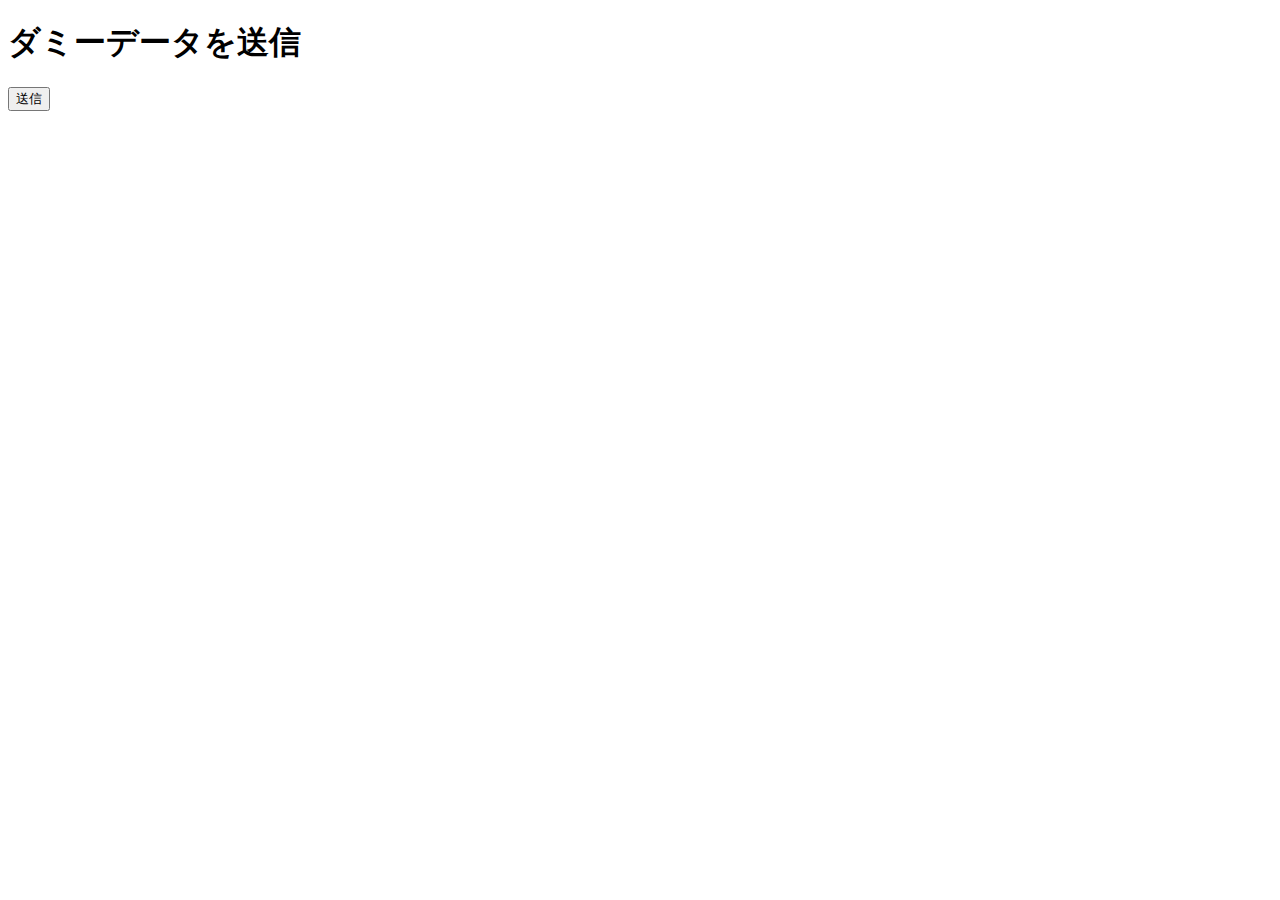
<file: ajax.html>
<!DOCTYPE html>
<html lang="ja">

<head>
  <meta charset="UTF-8">
  <title>Ajax</title>
</head>

<body>
  <h1>ダミーデータを送信</h1>
  <button id="ajax-btn">送信</button>
  <script src="js/ajax.js"></script>
</body>
</html>
</file>
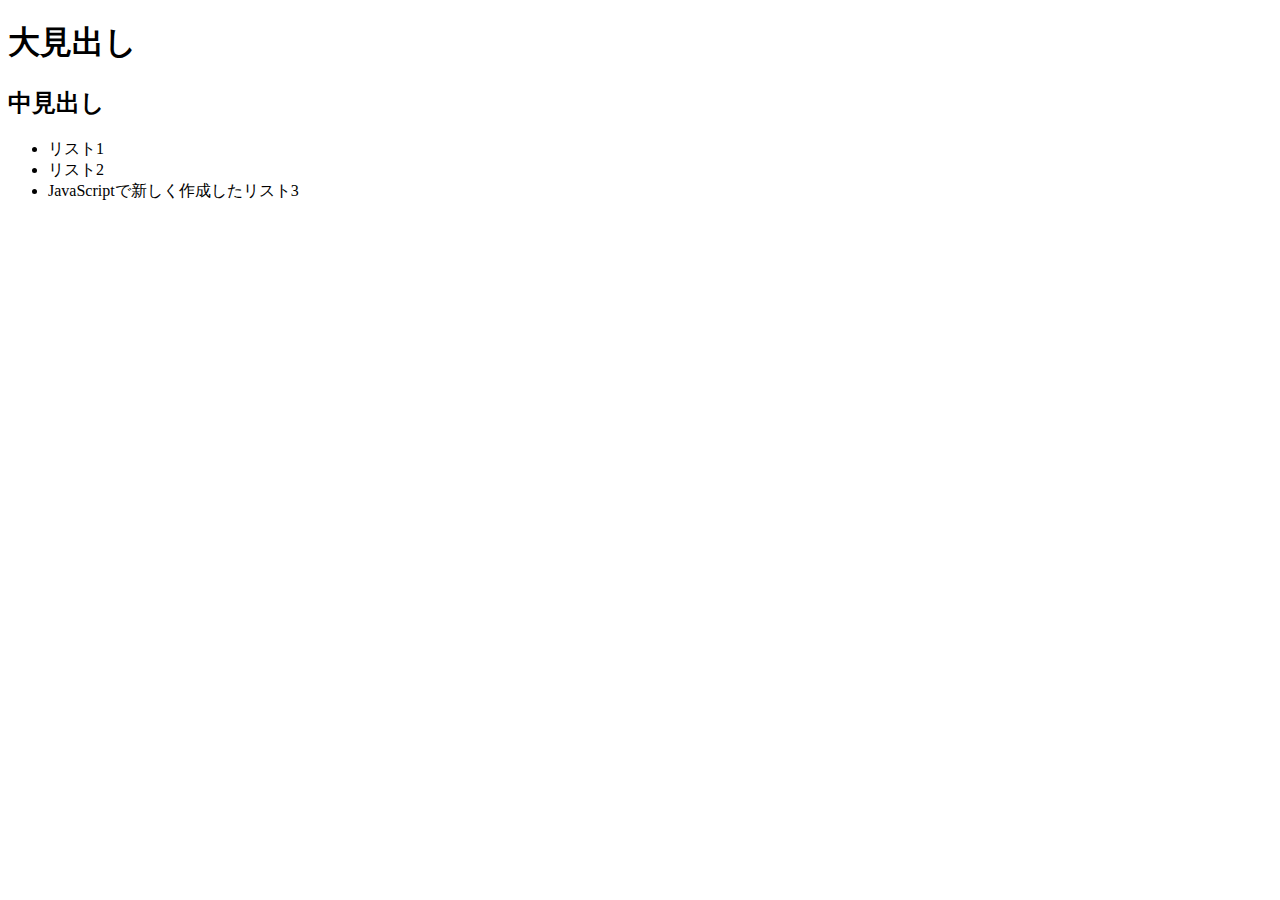
<file: dom.html>
<!DOCTYPE html>
<html lang="ja">

<head>
 <meta charset="UTF-8">
 <title>DOM操作</title>
</head>

<body>
  <h1 id="first-heading" class="heading">大見出し</h1>
  <h2 id="second-heading" class="heading">中見出し</h2>
  <ul>
    <li id="first-list" class="list">リスト1</li>
    <li id="second-list" class="list">リスト2</li>
  </ul>
 <script src="js/dom.js"></script>
</body>

</html>
</file>
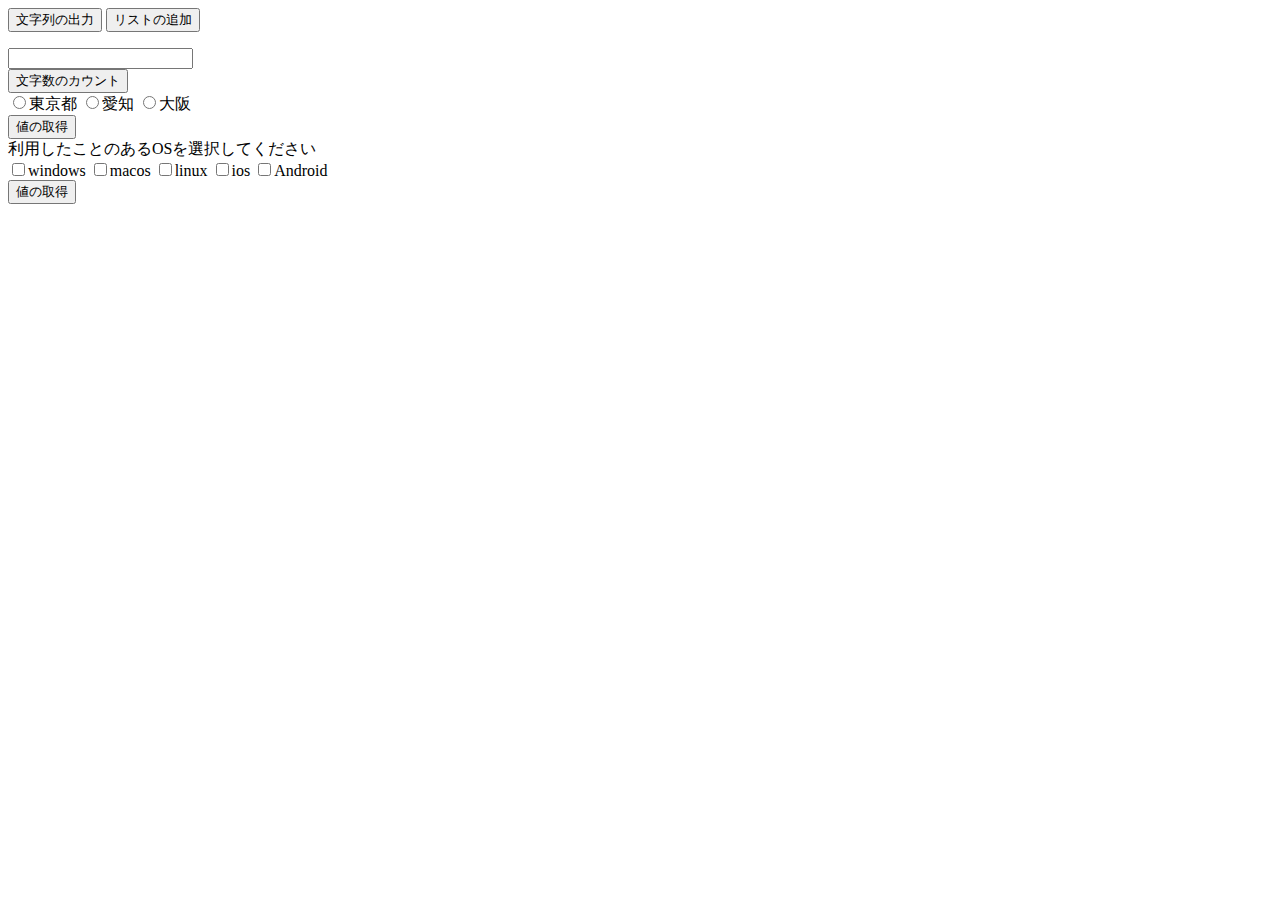
<file: event.html>
<!DOCTYPE html>
<html lang="ja">

<head>
  <meta charset="UTF-8">
  <title>イベント処理</title>
</head>

<body>
  <button id="output-btn">文字列の出力</button>

  <button id="add-btn">リストの追加</button>
  <ul id="parent-list"></ul>

  <form name="textForm">
    <input type="text" name="textBox">
  </form>
  <button id="count-btn">文字数のカウント
 </button>

 <form name="areaForm">
  <input type="radio" name="area" value="tokyo">東京都
  <input type="radio" name="area" value="aichi">愛知
  <input type="radio" name="area" value="osaka">大阪
 </form>
 <button id="area-btn">値の取得</button>

 <form name="osForm">
  <label>利用したことのあるOSを選択してください</label><br>
  <input type="checkbox" name="os" value="windows">windows
  <input type="checkbox" name="os" value="macos">macos
  <input type="checkbox" name="os" value="linux">linux
  <input type="checkbox" name="os" value="ios">ios
  <input type="checkbox" name="os" value="android">Android
 </form>
 <button id="os-btn">値の取得</button>
 
  <script src="js/event.js"></script>
</body>

</html>
</file>
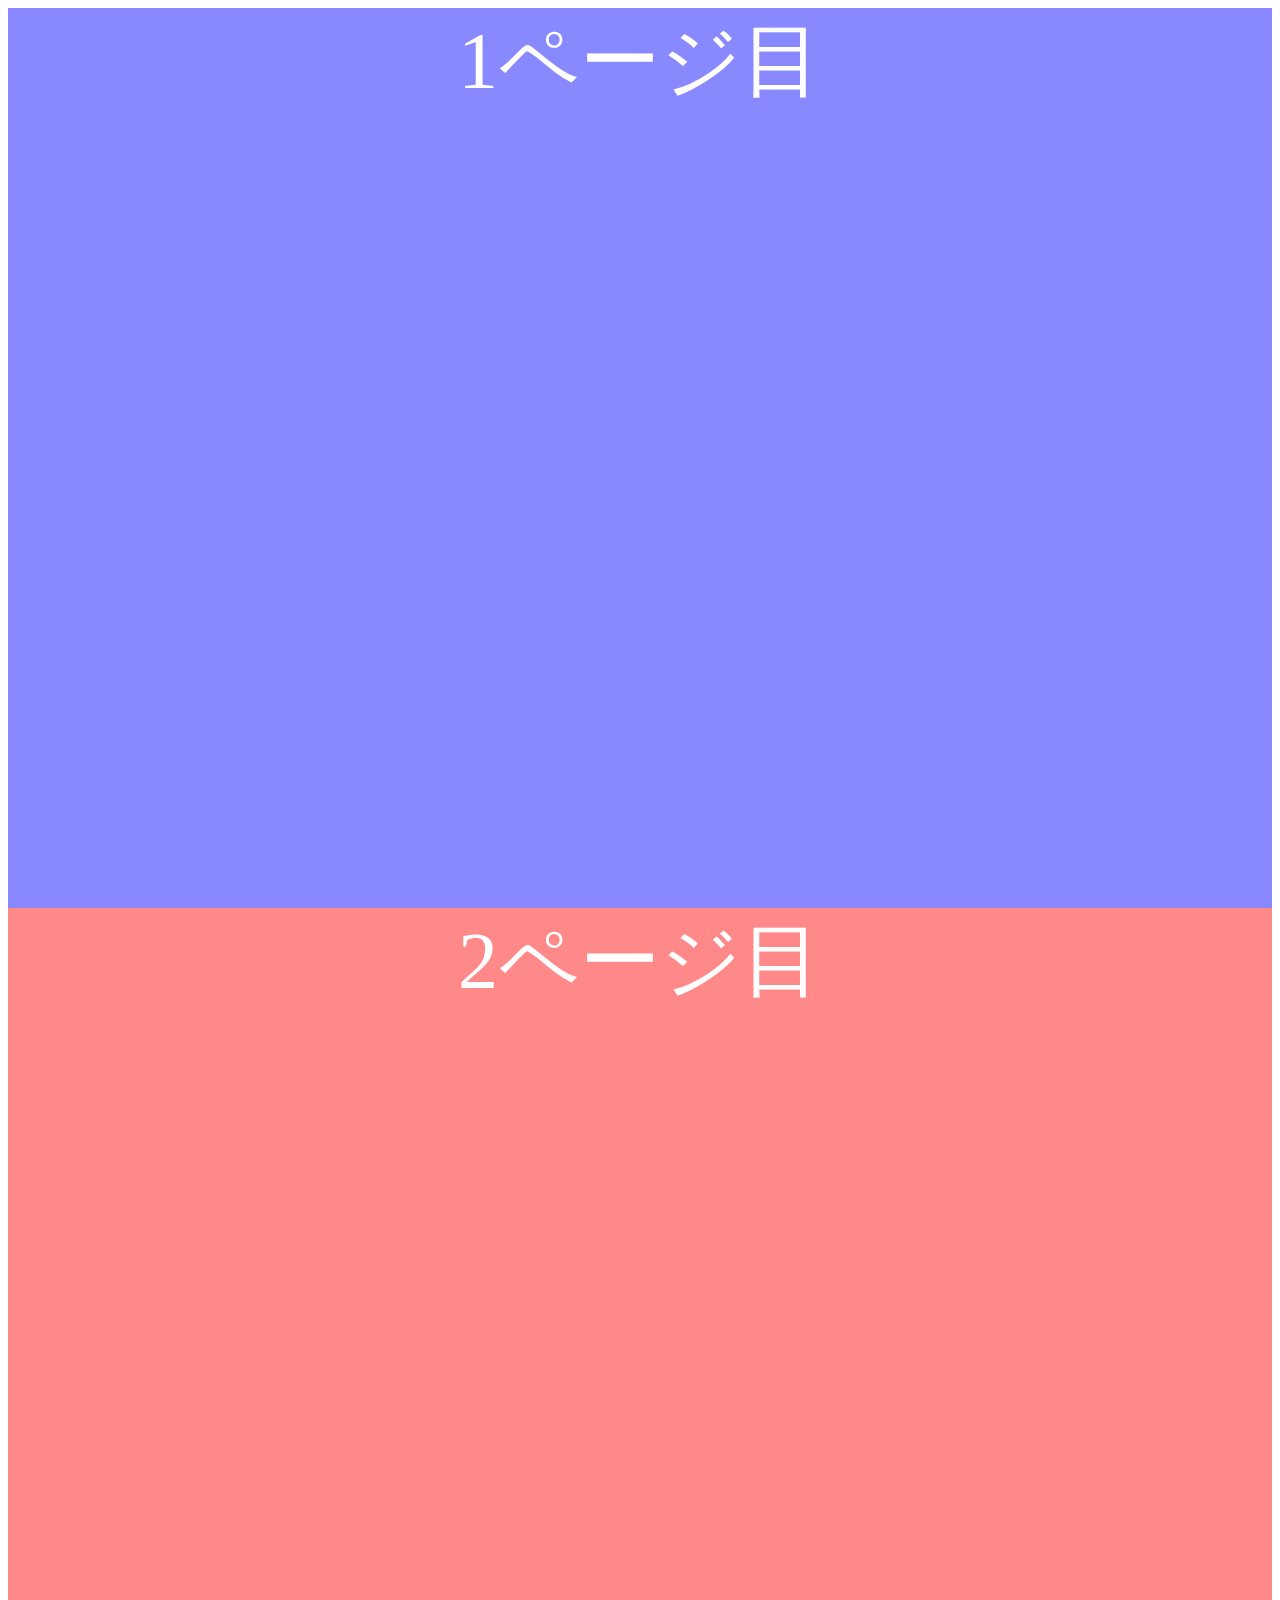
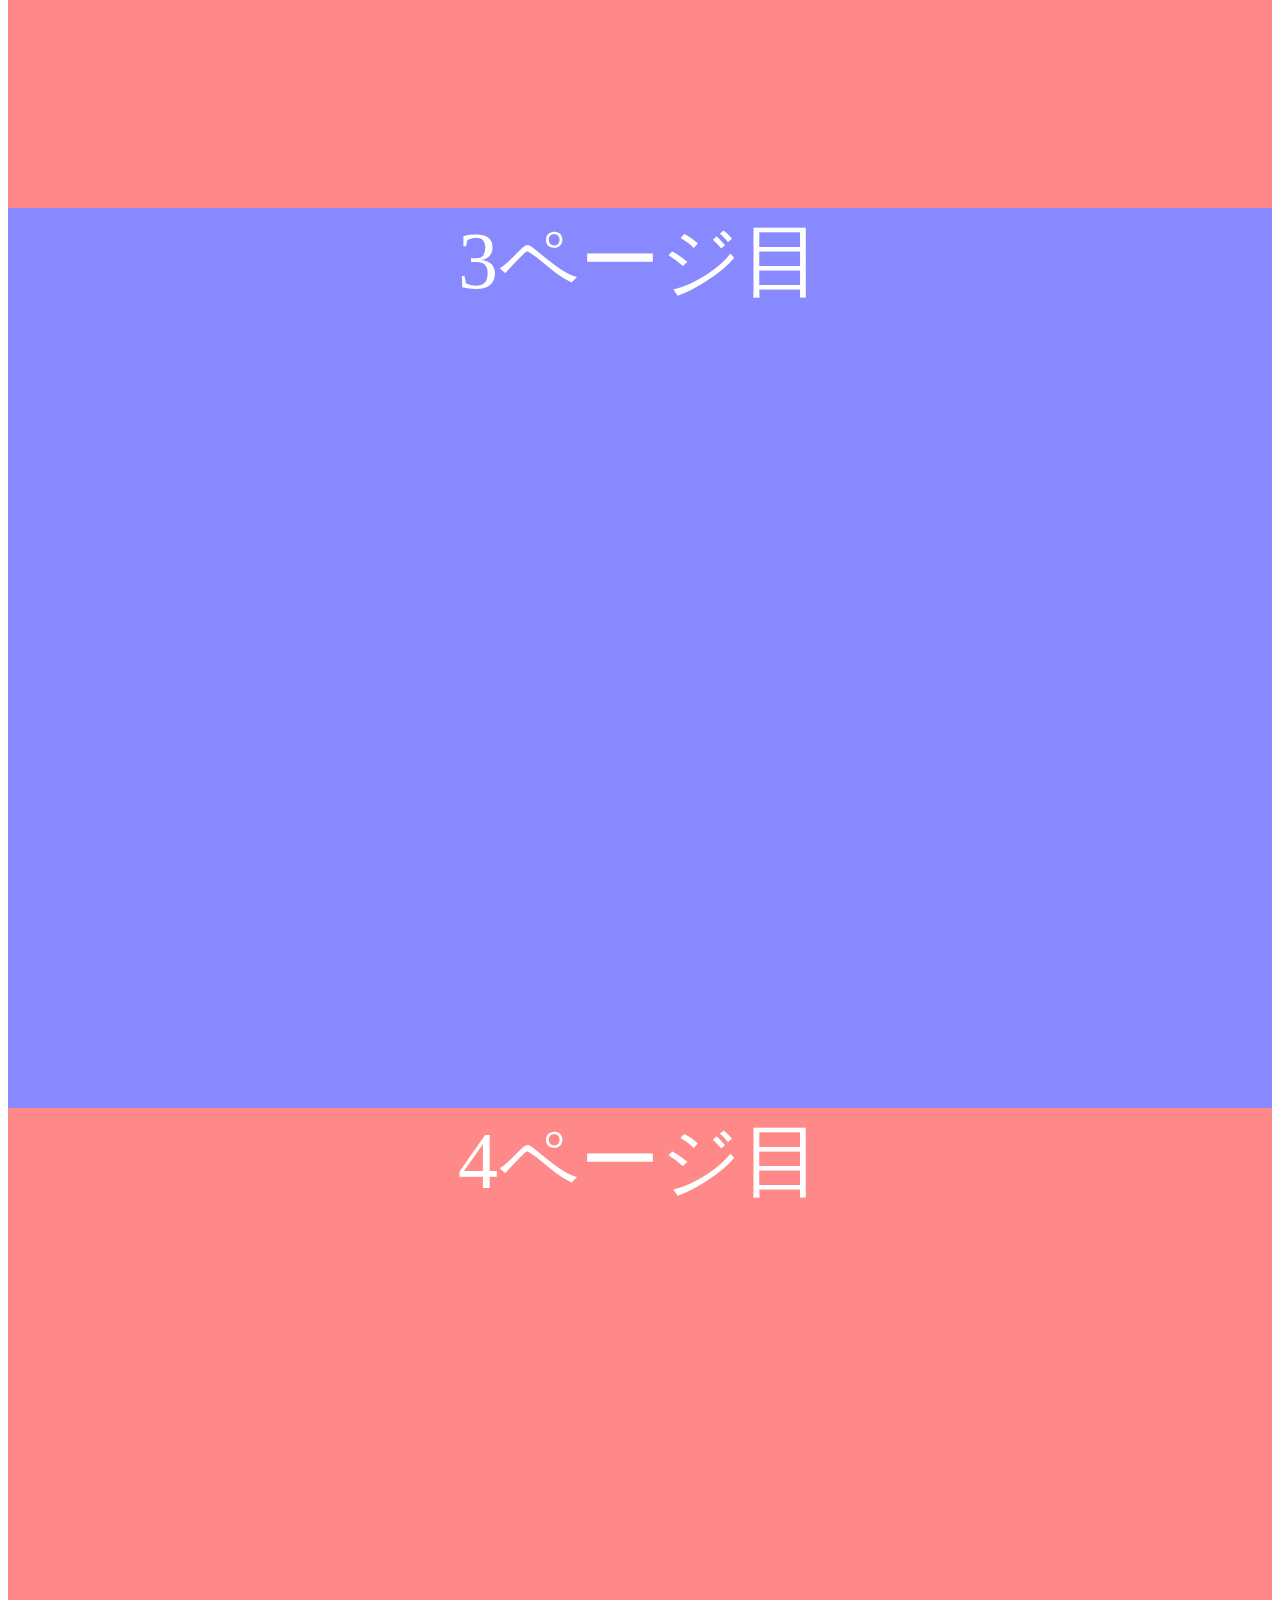
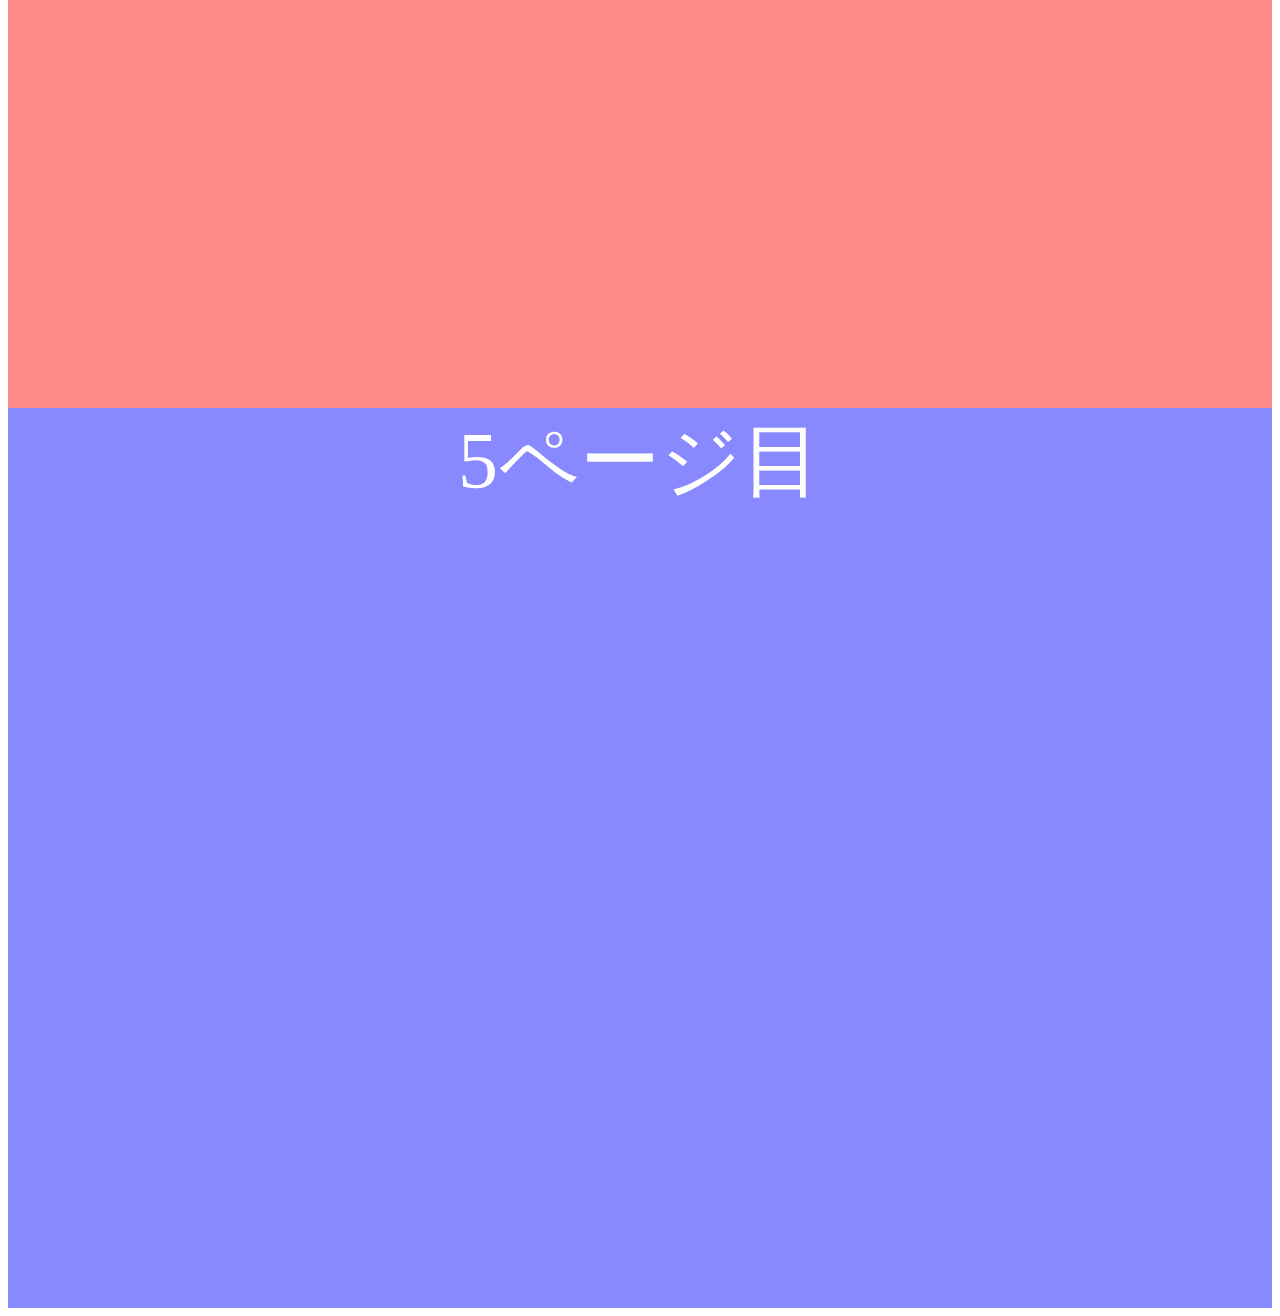
<file: scroll.html>
<!DOCTYPE html>
<html lang="ja">

<head>
 <meta charset="UTF-8">
 <title>イベント処理（スクロール）</title>
 <link rel="stylesheet" href="CSS/scroll.css">
</head>

<body>
 <div class="blue-screen">1ページ目</div>
 <div class="red-screen">2ページ目</div>
 <div class="blue-screen">3ページ目</div>
 <div class="red-screen">4ページ目</div>
 <div class="blue-screen">5ページ目</div>
 <a id="back-btn" href="#">TOPに戻る</a>

 <script src="js/scroll.js"></script>
</body>

</html>
</file>
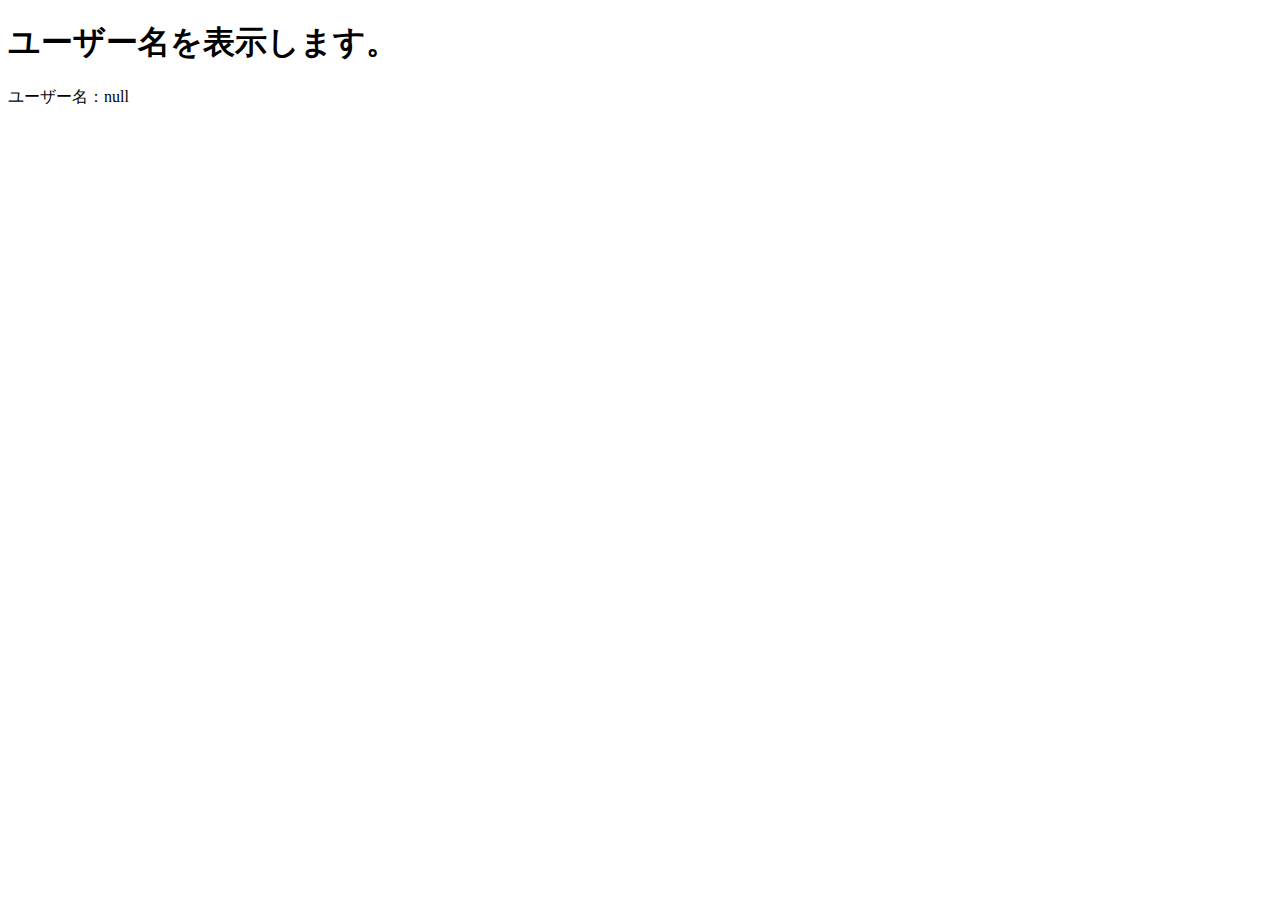
<file: session_get.html>
<!DOCTYPE html>
<html lang="ja">

<head>
    <meta charset="UTF-8">
    <title>JavaScript基礎編</title>
</head>

<body>
    <h1>ユーザー名を表示します。</h1>
    <div id="output"></div>

    <script>
       // Session Storageに保存したユーザー名を取得
       const userName = sessionStorage.getItem('userName');
        document.getElementById('output').textContent = 'ユーザー名：' + userName;
    </script> 
</body>
</html>
</file>
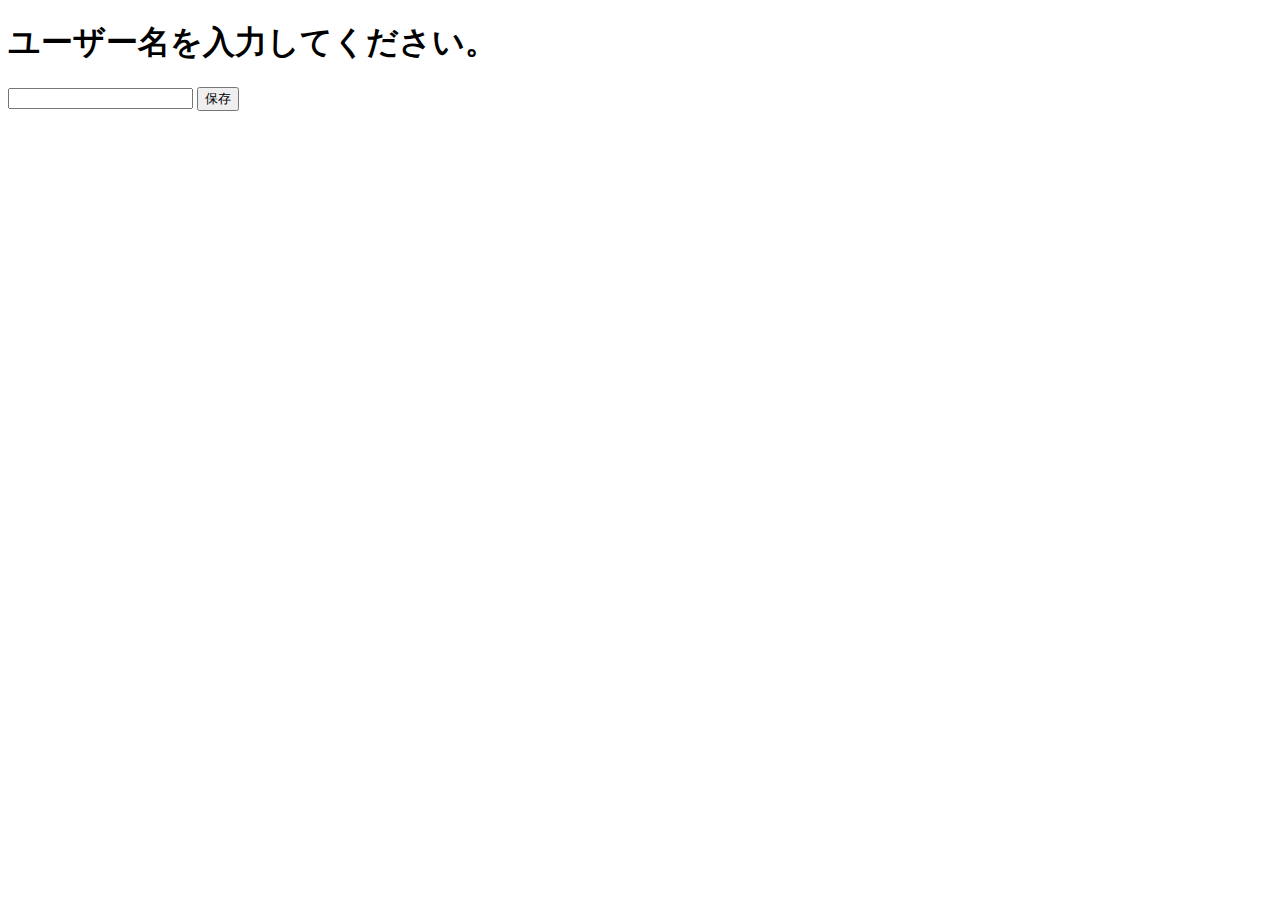
<file: session_set.html>
<!DOCTYPE html>
<html lang="ja">

<head>
    <meta charset="UTF-8">
    <title>JavaScript基礎編</title>
</head>

<body>
    <h1>ユーザー名を入力してください。</h1>
    <input type="text" id="userNameInput">
    <button id="save-btn">保存</button>

    <script>
        // 保存ボタンのHTML要素を取得
        const button = document.getElementById('save-btn');

        // 保存ボタンのクリック時にユーザー名を保存する
        button.addEventListener('click', () => {
            // ユーザー名の入力内容を取得
            const userName = document.getElementById('userNameInput').value;

            // Session Storageにユーザー名を保存
            sessionStorage.setItem('userName', userName);

            // 別のWebページに遷移
            location.href='session_get.html';
        });
    </script>
</body>
</html>
</file>
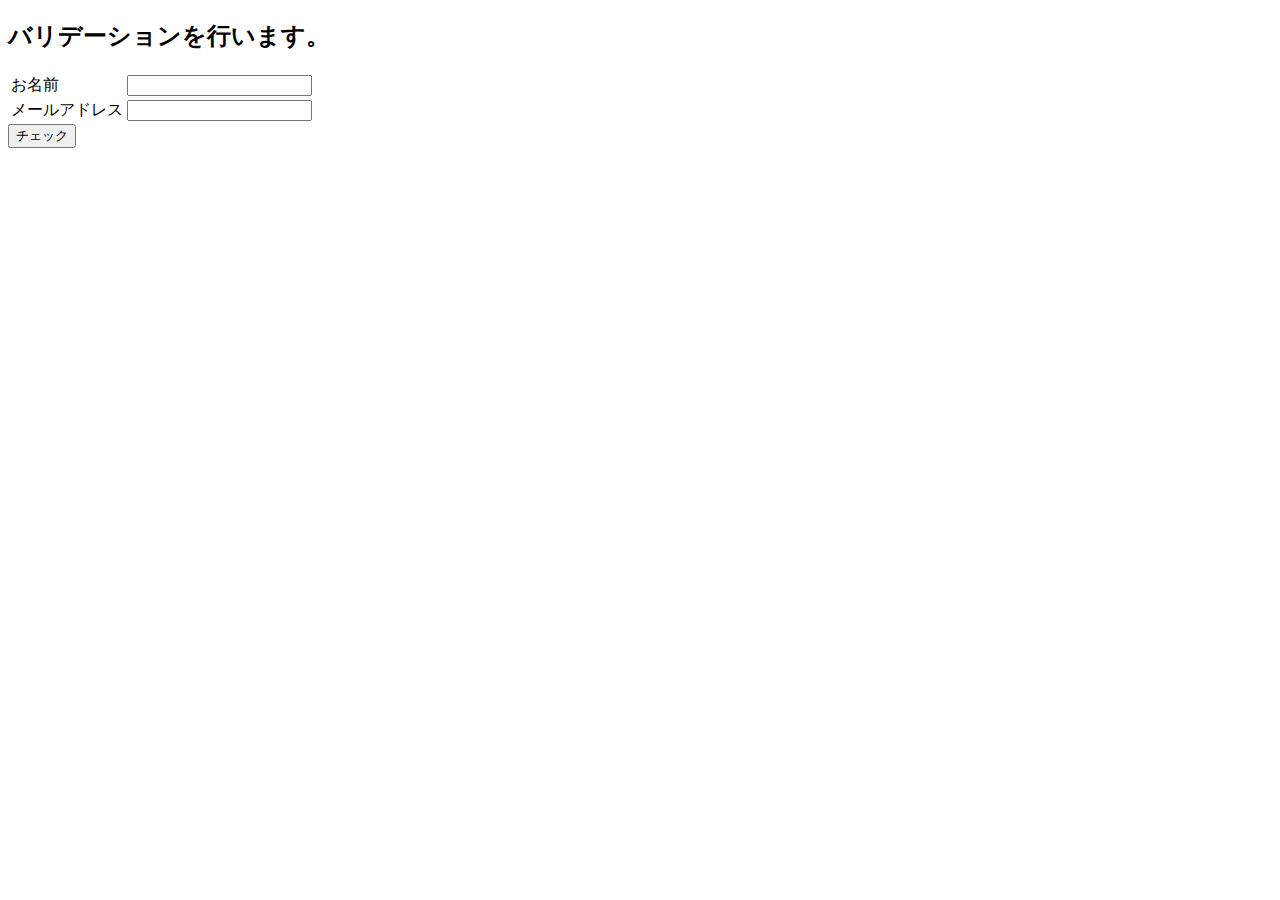
<file: validation.html>
<!DOCTYPE html>
<html lang="ja">

<head>
    <meta charset="UTF-8">
    <title>JavaScript基礎編</title>
</head>

<body>
    <h2>バリデーションを行います。</h2>
    <form id="validationForm">
        <table>
            <tr>
                <td>お名前</td>
                <td>
                    <input type="text" id="name">
                </td>
            </tr>
            <tr>
                <td>メールアドレス</td>
                <td>
                    <input type="text" id="email">
                </td>
            </tr>
        </table>

        <input type="button" id="check-btn" value="チェック" >
        <div id="output" style="color: red;"></div>
    </form>
    <script src="js/validation.js"></script>
</body>

</html>
</file>
<file: CSS/scroll.css>
.blue-screen {
  height: 100vh;
  color: #fff;
  font-size: 5em;
  text-align: center;
  background-color: #88f;
}

.red-screen {
  height: 100vh;
  color: #fff;
  font-size: 5em;
  text-align: center;
  background-color: #f88;
}

#back-btn {
  display: none;

  padding: 40px 10px;
  background-color: #fff;
  color: #000;
  /* のちにinlineへ変更するため、noneを指定しておく */
  text-decoration: none;
  /* 角を丸める*/
   border-radius: 50%;

   /* ポジションを決まった位置に固定 */
   position: fixed;
   bottom: 10px;
   right: 10px;
}
</file>
